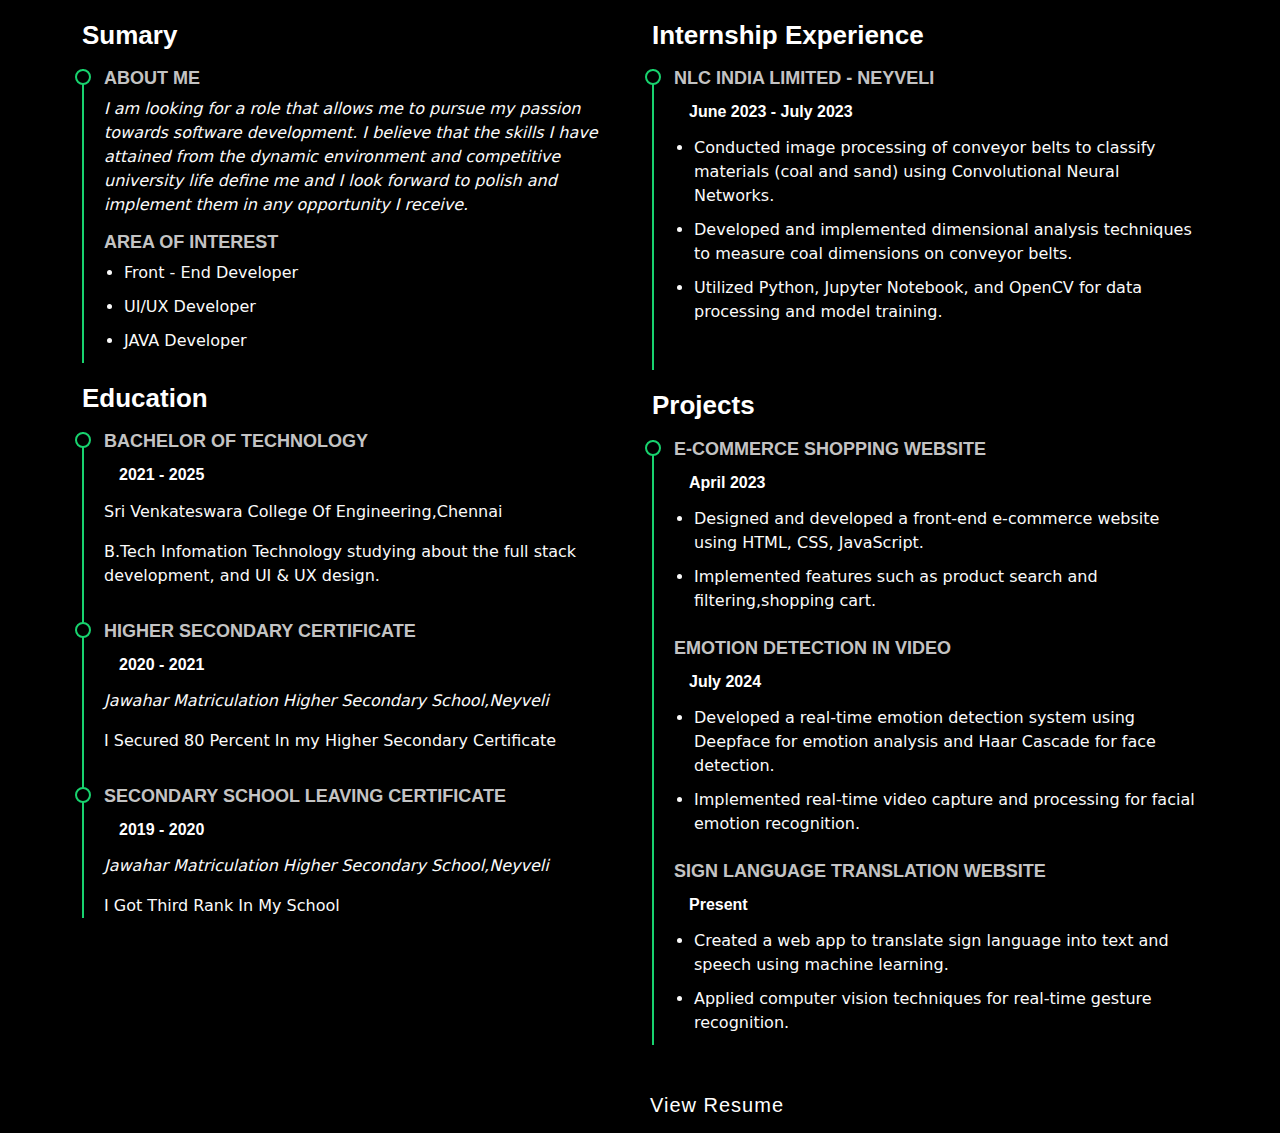
<file: index.html>
<!DOCTYPE html>
<meta charset="utf-8">
<head>
  <title>Resume</title>
  <meta charset="utf-8">
    <link rel="shortcut icon" href="favicon.ico" type="image/x-icon">
  <!-- Vendor CSS Files -->
  <link href="bootstrap.min.css" rel="stylesheet">
    <!-- Main CSS File -->
    <link rel="stylesheet" href="resume_page css.css">

</head>
<body class="resume-page">
  </header>
    <!-- Page Title -->
      </div>
      </div>
    </div><!-- End Page Title -->

    <!-- Resume Section -->
    <section id="resume" class="resume section">
      <div class="container">
        <div class="row">
          <div class="col-lg-6" data-aos="fade-up" data-aos-delay="100">
            <h3 class="resume-title">Sumary</h3>

            <div class="resume-item pb-0">
              <h4>About Me</h4>
              <p><em>I am looking for a role that allows me to pursue my passion towards software development. I believe that the skills I have attained from the dynamic environment and competitive university life define me and I look forward to polish and implement them in any opportunity I receive.</em></p>
              <h4>Area Of Interest</h4>
              <ul>
                <li>Front - End Developer </li>
                <li>UI/UX  Developer</li>
                <li>JAVA Developer</li>
              </ul>
            </div><!-- Edn Resume Item -->
            <h3 class="resume-title">Education</h3>
            <div class="resume-item">
              <h4>Bachelor of Technology</h4>
              <h5>2021 - 2025</h5>
              <p>Sri Venkateswara College Of Engineering,Chennai</p>
              <p>B.Tech Infomation Technology studying about the full stack development, and UI & UX design.</p>
            </div><!-- Edn Resume Item -->

            <div class="resume-item">
              <h4> Higher Secondary Certificate</h4>
              <h5>2020 - 2021</h5>
              <p><em>Jawahar Matriculation Higher Secondary School,Neyveli</em></p>
              <p>I Secured 80 Percent In my Higher Secondary Certificate </p>
            </div><!-- Edn Resume Item -->
            <div class="resume-item">
              <h4>Secondary School Leaving Certificate</h4>
              <h5>2019 - 2020</h5>
              <p><em>Jawahar Matriculation Higher Secondary School,Neyveli</em></p>
              <p>I Got Third Rank In My School</p>
            </div>

          </div>

          <div class="col-lg-6" data-aos="fade-up" data-aos-delay="200">
            <h3 class="resume-title">Internship Experience</h3>
            <div class="resume-item">
              <h4>NLC India Limited - Neyveli  </h4>
              <h5>June 2023 - July 2023</h5>
              <ul>
                <li>Conducted image processing of conveyor belts to classify materials (coal and sand) using Convolutional Neural Networks.</li>
                <li>Developed and implemented dimensional analysis techniques to measure coal dimensions on conveyor belts. </li>
                <li>Utilized Python, Jupyter Notebook, and OpenCV for data processing and model training.</li></ul>
              
            </div><!-- Edn Resume Item -->
            <h3 class="resume-title">Projects</h3>
            <div class="resume-item">
            
              <h4>E-commerce Shopping Website</h4>
              <h5>April 2023</h5>
              <ul>
                <li>Designed and developed a front-end e-commerce website using HTML, CSS, JavaScript.</li>
                <li>Implemented features such as product search and filtering,shopping cart.</li>
              </ul>

              <h4>Emotion Detection in video</h4>
              <h5>July 2024</h5>              
              <ul>
                <li>Developed a real-time emotion detection system using Deepface for emotion analysis and Haar Cascade for face detection.</li>
                <li>Implemented real-time video capture and processing for facial emotion recognition.</li>
              </ul>

              <h4>Sign Language Translation website</h4>
              <h5>Present</h5>              
              <ul>
                <li>Created a web app to translate sign language into text and speech using machine learning.</li>
                <li>Applied computer vision techniques for real-time gesture recognition.</li>
      
            </div><!-- Edn Resume Item -->
          </div>
        </div>
      </div>
<br>
<p align="center"> <a href="https://drive.google.com/file/d/1lQiUYaCfwvfNtWc5vsWibPW6WTnb4QRO/view?usp=sharing" target="_blank"><button class="buttonfx curtaindown"><h5>View Resume</h5></button></a></p>
    </section><!-- /Resume Section -->
</body>
</html>
</file>
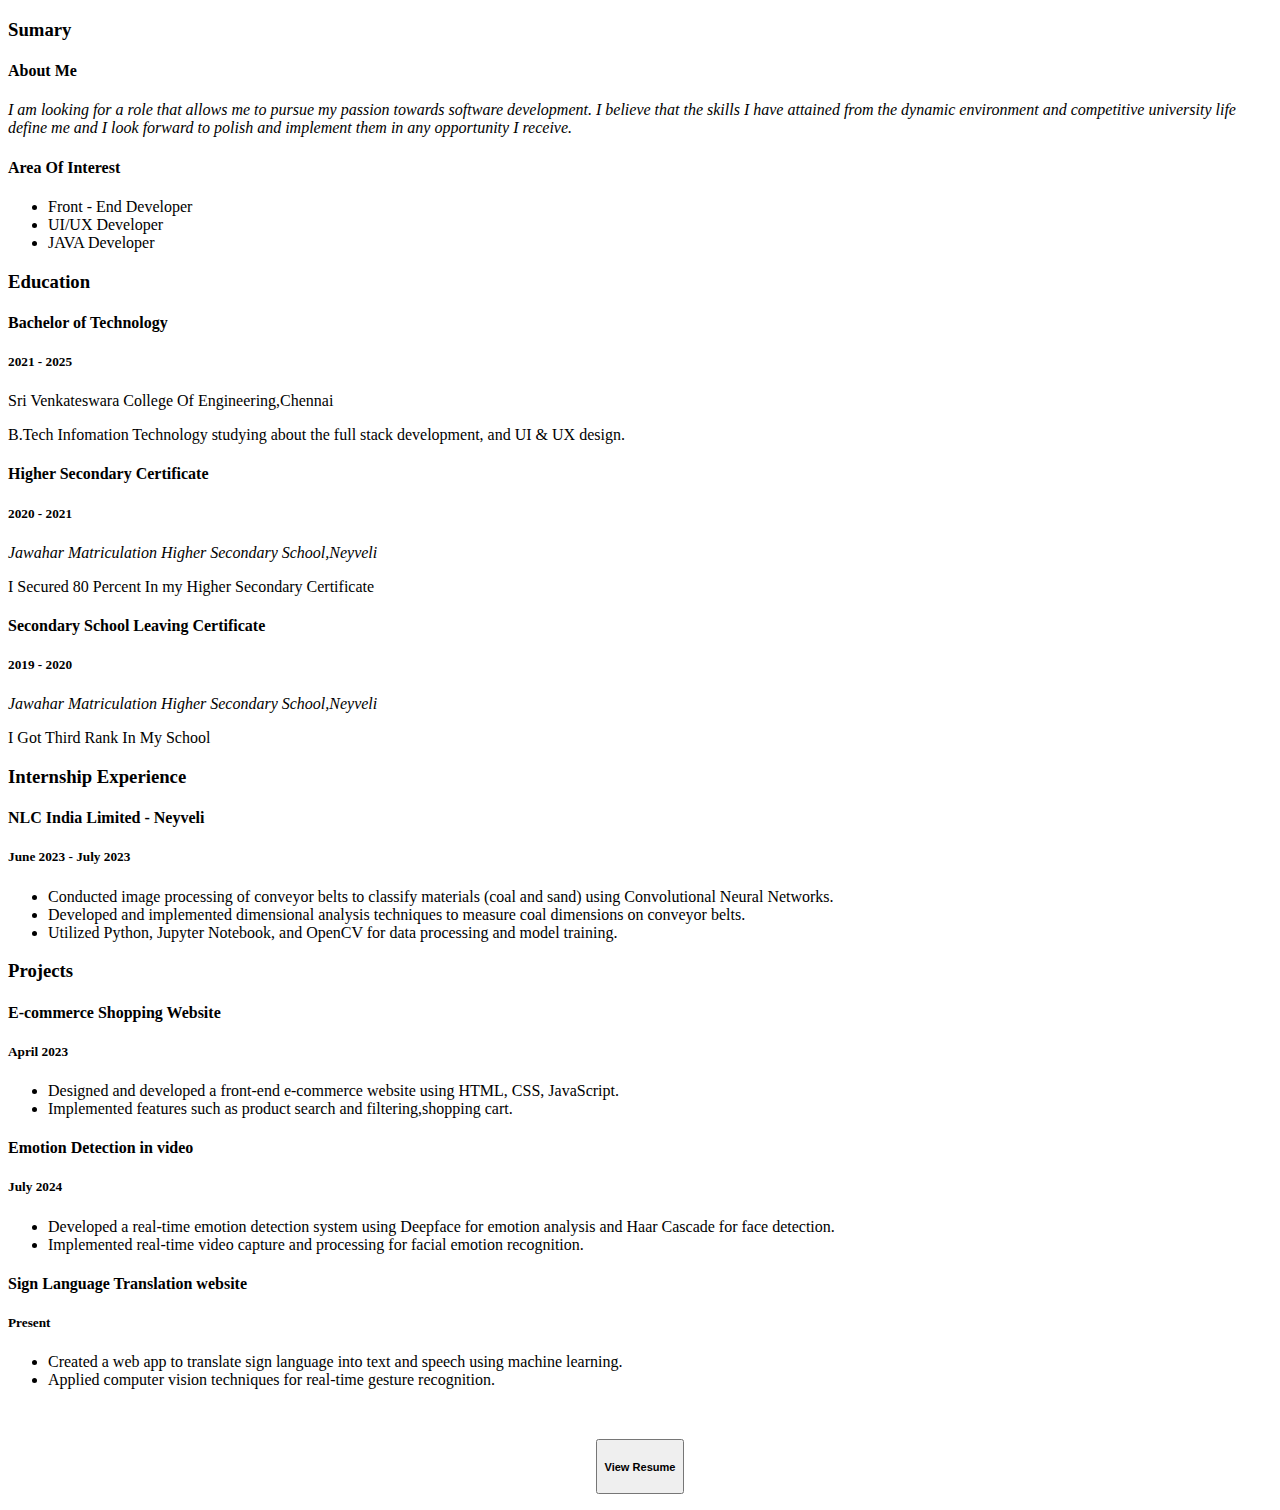
<file: resume.html>
<!DOCTYPE html>
<meta charset="utf-8">
<head>
  <title>Resume</title>
  <meta charset="utf-8">
    <link rel="shortcut icon" href="images/favicon.ico" type="image/x-icon">
  <!-- Vendor CSS Files -->
  <link href="D:\Projects\My portfolio\css\bootstrap.min.css" rel="stylesheet">
    <!-- Main CSS File -->
    <link rel="stylesheet" href="D:\Projects\My portfolio\css\resume_page css.css">

</head>
<body class="resume-page">
  </header>
    <!-- Page Title -->
      </div>
      </div>
    </div><!-- End Page Title -->

    <!-- Resume Section -->
    <section id="resume" class="resume section">
      <div class="container">
        <div class="row">
          <div class="col-lg-6" data-aos="fade-up" data-aos-delay="100">
            <h3 class="resume-title">Sumary</h3>

            <div class="resume-item pb-0">
              <h4>About Me</h4>
              <p><em>I am looking for a role that allows me to pursue my passion towards software development. I believe that the skills I have attained from the dynamic environment and competitive university life define me and I look forward to polish and implement them in any opportunity I receive.</em></p>
              <h4>Area Of Interest</h4>
              <ul>
                <li>Front - End Developer </li>
                <li>UI/UX  Developer</li>
                <li>JAVA Developer</li>
              </ul>
            </div><!-- Edn Resume Item -->
            <h3 class="resume-title">Education</h3>
            <div class="resume-item">
              <h4>Bachelor of Technology</h4>
              <h5>2021 - 2025</h5>
              <p>Sri Venkateswara College Of Engineering,Chennai</p>
              <p>B.Tech Infomation Technology studying about the full stack development, and UI & UX design.</p>
            </div><!-- Edn Resume Item -->

            <div class="resume-item">
              <h4> Higher Secondary Certificate</h4>
              <h5>2020 - 2021</h5>
              <p><em>Jawahar Matriculation Higher Secondary School,Neyveli</em></p>
              <p>I Secured 80 Percent In my Higher Secondary Certificate </p>
            </div><!-- Edn Resume Item -->
            <div class="resume-item">
              <h4>Secondary School Leaving Certificate</h4>
              <h5>2019 - 2020</h5>
              <p><em>Jawahar Matriculation Higher Secondary School,Neyveli</em></p>
              <p>I Got Third Rank In My School</p>
            </div>

          </div>

          <div class="col-lg-6" data-aos="fade-up" data-aos-delay="200">
            <h3 class="resume-title">Internship Experience</h3>
            <div class="resume-item">
              <h4>NLC India Limited - Neyveli  </h4>
              <h5>June 2023 - July 2023</h5>
              <ul>
                <li>Conducted image processing of conveyor belts to classify materials (coal and sand) using Convolutional Neural Networks.</li>
                <li>Developed and implemented dimensional analysis techniques to measure coal dimensions on conveyor belts. </li>
                <li>Utilized Python, Jupyter Notebook, and OpenCV for data processing and model training.</li></ul>
              
            </div><!-- Edn Resume Item -->
            <h3 class="resume-title">Projects</h3>
            <div class="resume-item">
            
              <h4>E-commerce Shopping Website</h4>
              <h5>April 2023</h5>
              <ul>
                <li>Designed and developed a front-end e-commerce website using HTML, CSS, JavaScript.</li>
                <li>Implemented features such as product search and filtering,shopping cart.</li>
              </ul>

              <h4>Emotion Detection in video</h4>
              <h5>July 2024</h5>              
              <ul>
                <li>Developed a real-time emotion detection system using Deepface for emotion analysis and Haar Cascade for face detection.</li>
                <li>Implemented real-time video capture and processing for facial emotion recognition.</li>
              </ul>

              <h4>Sign Language Translation website</h4>
              <h5>Present</h5>              
              <ul>
                <li>Created a web app to translate sign language into text and speech using machine learning.</li>
                <li>Applied computer vision techniques for real-time gesture recognition.</li>
      
            </div><!-- Edn Resume Item -->
          </div>
        </div>
      </div>
<br>
<p align="center"> <a href="https://drive.google.com/file/d/1lQiUYaCfwvfNtWc5vsWibPW6WTnb4QRO/view?usp=sharing" target="_blank"><button class="buttonfx curtaindown"><h5>View Resume</h5></button></a></p>
    </section><!-- /Resume Section -->
</body>
</html>
</file>
<file: resume_page css.css>
/* Fonts */
:root {
    --default-font: "Roboto",  system-ui, -apple-system, "Segoe UI", Roboto, "Helvetica Neue", Arial, "Noto Sans", "Liberation Sans", sans-serif, "Apple Color Emoji", "Segoe UI Emoji", "Segoe UI Symbol", "Noto Color Emoji";
    --heading-font: "Raleway",  sans-serif;
    --nav-font: "Poppins",  sans-serif;
  }
  
  /* Global Colors - The following color variables are used throughout the website. Updating them here will change the color scheme of the entire website */
  :root { 
    --background-color: #000000; /* Background color for the entire website, including individual sections */
    --default-color: #fafafa; /* Default color used for the majority of the text content across the entire website */
    --heading-color: #ffffff; /* Color for headings, subheadings and title throughout the website */
    --accent-color: #18d26e; /* Accent color that represents your brand on the website. It's used for buttons, links, and other elements that need to stand out */
  }
  
  /* Nav Menu Colors - The following color variables are used specifically for the navigation menu. They are separate from the global colors to allow for more customization options */
  :root {
    --nav-color: #fafafa; 
  }
  
  /*--------------------------------------------------------------
  # General Styling & Shared Classes
  --------------------------------------------------------------*/
  body {
    color: var(--default-color);
    background-color: var(--background-color);
    font-family: var(--default-font);
  }
  
  a {
    color: var(--accent-color);
    text-decoration: none;
    transition: 0.3s;
  }
  
  a:hover {
    color: color-mix(in srgb, var(--accent-color), transparent 25%);
    text-decoration: none;
  }
  
  h1,
  h2,
  h3,
  h4,
  h5,
  h6 {
    color: var(--heading-color);
    font-family: var(--heading-font);
  }
  
  /*--------------------------------------------------------------
  # Resume Section
  --------------------------------------------------------------*/
  .resume .resume-title {
    color: var(--heading-color);
    font-size: 26px;
    font-weight: 700;
    margin-top: 20px;
    margin-bottom: 20px;
  }
  
  .resume .resume-item {
    padding: 0 0 20px 20px;
    margin-top: -2px;
    border-left: 2px solid var(--accent-color);
    position: relative;
  }
  
  .resume .resume-item h4 {
    line-height: 18px;
    font-size: 18px;
    font-weight: 600;
    text-transform: uppercase;
    color: color-mix(in srgb, var(--default-color), transparent 20%);
    margin-bottom: 10px;
  }
  
  .resume .resume-item h5 {
    font-size: 16px;
    padding: 5px 15px;
    display: inline-block;
    font-weight: 600;
    margin-bottom: 10px;
  }
  
  .resume .resume-item ul {
    padding-left: 20px;
  }
  
  .resume .resume-item ul li {
    padding-bottom: 10px;
  }
  
  .resume .resume-item:last-child {
    padding-bottom: 0;
  }
  
  .resume .resume-item::before {
    content: "";
    position: absolute;
    width: 16px;
    height: 16px;
    border-radius: 50px;
    left: -9px;
    top: 0;
    background: var(--background-color);
    border: 2px solid var(--accent-color);
  }
  
  
  .buttonfx{
    color: white; /* button text color */
    background: transparent;
    border: none;
    letter-spacing: 0.0625em;
    padding: 8px 10px; 
    line-height: 2;
      display: inline-block;
    cursor: pointer;
      text-decoration: none; 
    overflow: hidden;
    transition: all .5s;
    position: absolute;
    
  }
  
  .buttonfx:before,
  .buttonfx:after{
    content: '';
    position: absolute;
    left: 0;
    top: 0;
    right: 0;
    bottom: 0;
    text-align: center;
    margin: 0;
    height: 100%;
    background: #259f6c; /* onhover background color */
    z-index: -1;
    transform: translate3D(0,-100%,0); /* move elements above button so they don't appear initially */
    transition: all .5s;
  }
  
  .buttonfx:before{
    background: #fafcd6; /* button default background color */
    z-index: -2;
    transform: translate3D(0,0,0);
  }
  
  .buttonfx:hover{
      color: white;
  }
  
  .buttonfx:hover:after{
    transform: translate3D(0,0,0);
    transition: all .5s;
  }
  
  /* //// Curtain Down  //// */
  
  .curtaindown:before,
  .curtaindown:after{
    background: #259f6c;
    transform: translate3D(0,-100%,0);
  }
  
  .curtaindown:after{
    transform: translate3D(0,100%,0);
  }
  
  .curtaindown:hover:before,
  .curtaindown:hover:after{
    transform: translate3D(0,-50%,0);
    transition: all .5s;
  }
  
  .curtaindown:hover:after{
    transform: translate3D(0,50%,0);
  }
</file>
